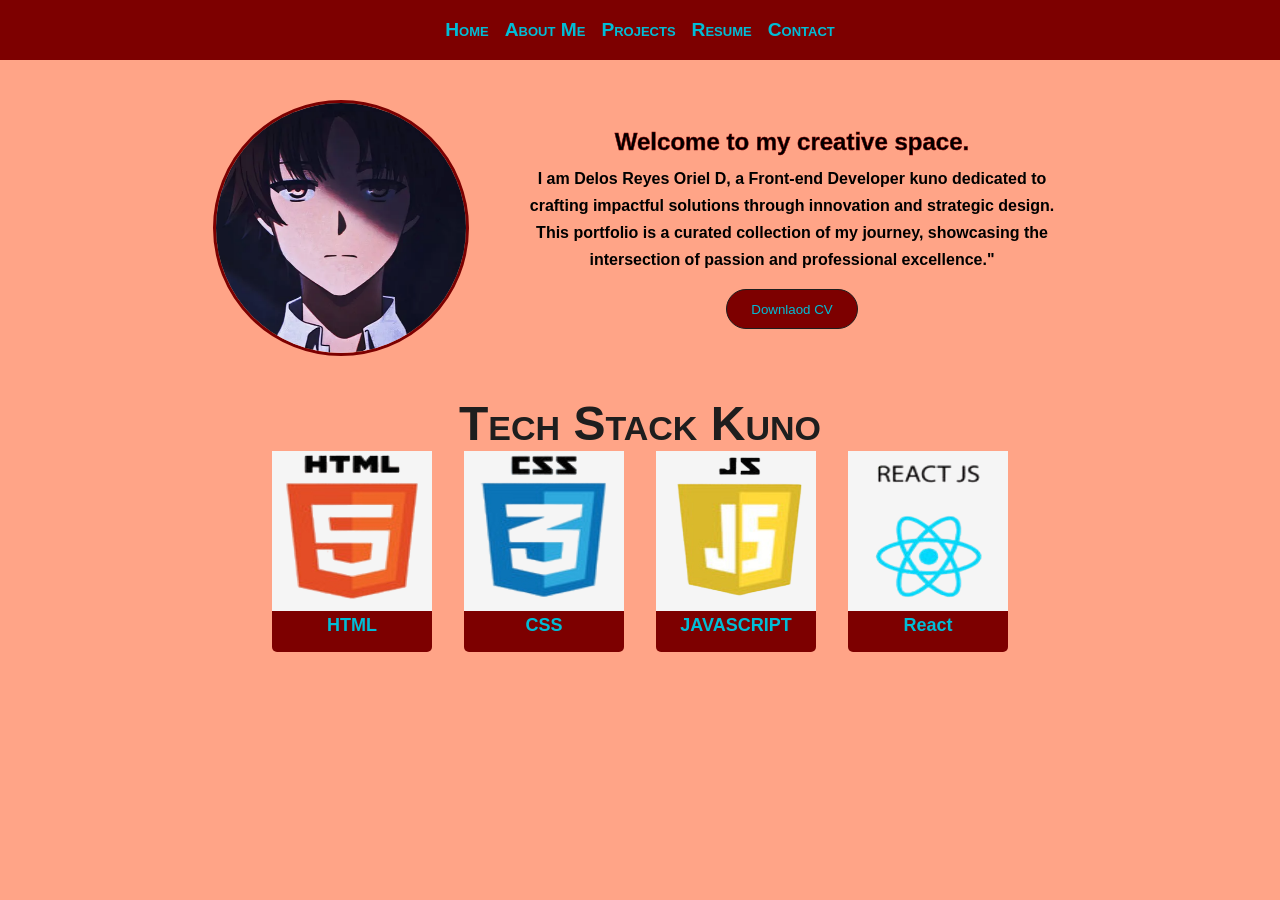
<file: DCIT26_Midterm/Delos_Reyes/index.html>
<!DOCTYPE html>
<html lang="en">

<head>
    <meta charset="UTF-8">
    <meta name="viewport" content="width=device-width, initial-scale=1.0">
    <link rel="stylesheet" href="./Css/style.css">
    <title>DCIT26_Midterm</title>
</head>

<body>
    <nav class="nav-menu">
        <ul>
            <li>
                <a href="index.html">Home</a>
            </li>
            <li>
                <a href="About.html">About Me</a>
            </li>
            <li>
                <a href="Projects.html">Projects</a>
            </li>
            <li>
                <a href="Resume.html">Resume</a>
            </li>
            <li>
                <a href="Contact.html">Contact</a>
            </li>
        </ul>
    </nav>

    <section>
        <div class="row">
            <div class="col">
                <img src="./Images/kiyotaka(1).png" alt="fake_profile">
            </div>
            <div class="col-2">
                <h1>Welcome to my creative space.</h1>
                <p>I am Delos Reyes Oriel D, a Front-end Developer kuno dedicated to crafting impactful solutions
                    through innovation and strategic design. This portfolio is a curated collection of my journey,
                    showcasing the intersection of passion and professional excellence."</p>
                <button class="btn-cv">Downlaod CV</button>
            </div>
        </div>
    </section>

    <h2>Tech Stack Kuno</h2>
    
    <div class="tech-stack">
    
    </div>

    <script src="./Script/script.js"></script>

</body>

</html>
</file>
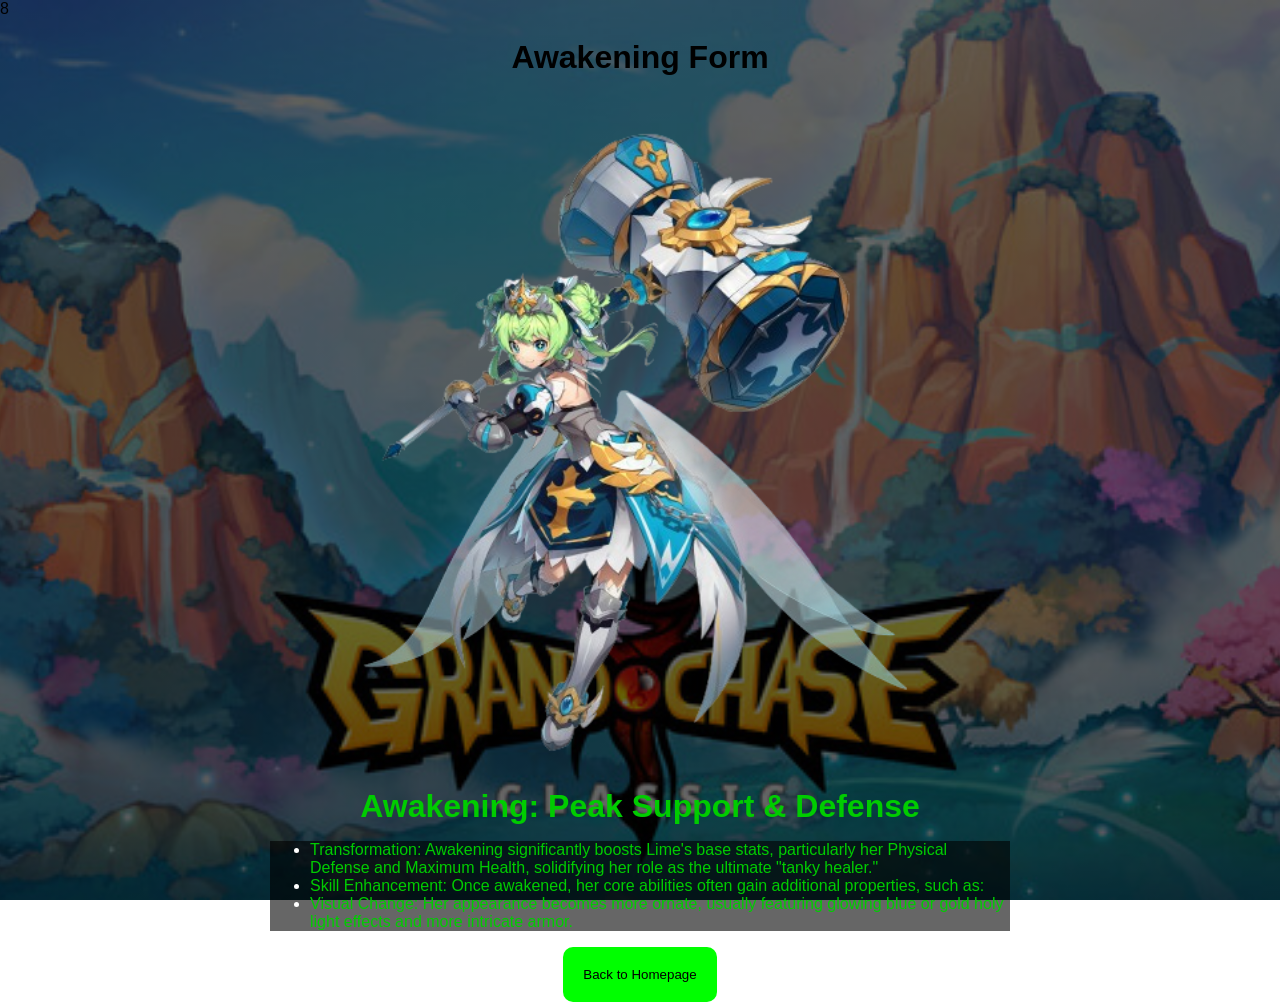
<file: Awakening.html>
8<!DOCTYPE html>
<html lang="en">
<head>
    <meta charset="UTF-8">
    <meta name="viewport" content="width=device-width, initial-scale=1.0">
    <link rel="stylesheet" href="./css/style.css">
    <style>
        .image{
            display: flex;
            justify-content: center;
            width: 100%;
        }
        .image img{
            width: 50%;
        }
    </style>
    <title>Awakening Form</title>
</head>
<body>
    <h1>Awakening Form</h1>
    <div class="image">
        <img src="./Images/lime_rbg3.png" alt="Awakening">
    </div>
    
    <main>
        <div class="description">
            Awakening: Peak Support & Defense
        </div>
        <ul>
            <li class="text">Transformation: Awakening significantly boosts Lime's base stats, particularly her Physical Defense and Maximum Health, solidifying her role as the ultimate "tanky healer."</li>
            <li class="text">Skill Enhancement: Once awakened, her core abilities often gain additional properties, such as:</li>
            <li class="text">Visual Change: Her appearance becomes more ornate, usually featuring glowing blue or gold holy light effects and more intricate armor.</li>
        </ul>
        <a href="DCIT_Lab2.html">
            <button>Back to Homepage</button>
        </a>
    </main>
    
</body>
</html>
</file>
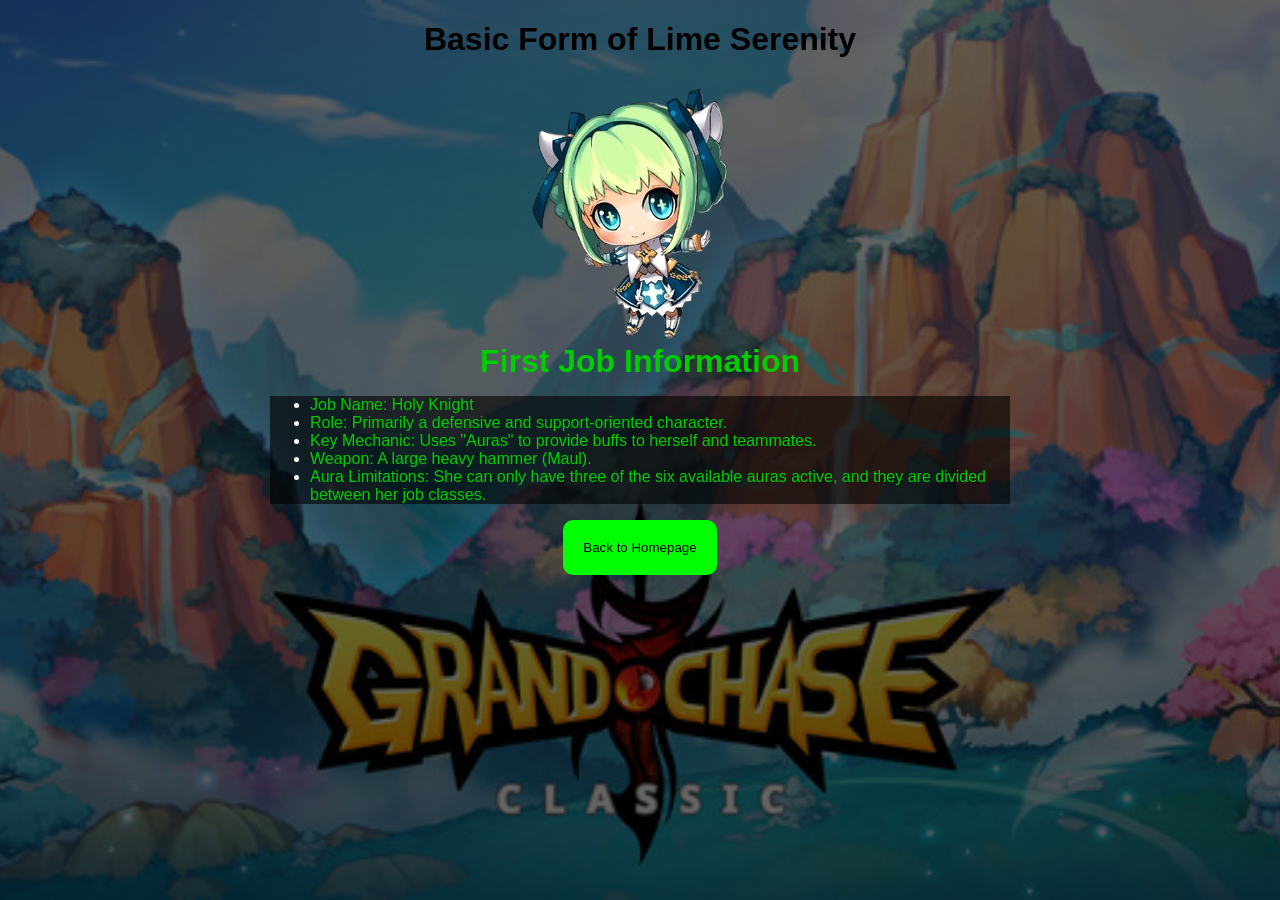
<file: Basic.html>
<!DOCTYPE html>
<html lang="en">

<head>
    <meta charset="UTF-8">
    <meta name="viewport" content="width=device-width, initial-scale=1.0">
    <link rel="stylesheet" href="./css/style.css">
    <title>Basic Form</title>
</head>

<body>
    <h1>Basic Form of Lime Serenity</h1>
    <div class="image">
        <img src="./Images/lime_rbg.png" alt="Basic_Form">
    </div>
    <main>
        <div class="description">
            First Job Information
        </div>
        <ul>
            <li class="text">Job Name: Holy Knight</li>
            <li class="text">Role: Primarily a defensive and support-oriented character.</li>
            <li class="text">Key Mechanic: Uses "Auras" to provide buffs to herself and teammates.</li>
            <li class="text">Weapon: A large heavy hammer (Maul).</li>
            <li class="text">Aura Limitations: She can only have three of the six available auras active, and they are divided between her job classes.</li>
        </ul>
        <div class=>
            <a href="DCIT_Lab2.html">
                <button>Back to Homepage</button>
            </a>
        </div>

    </main>

</body>

</html>
</file>
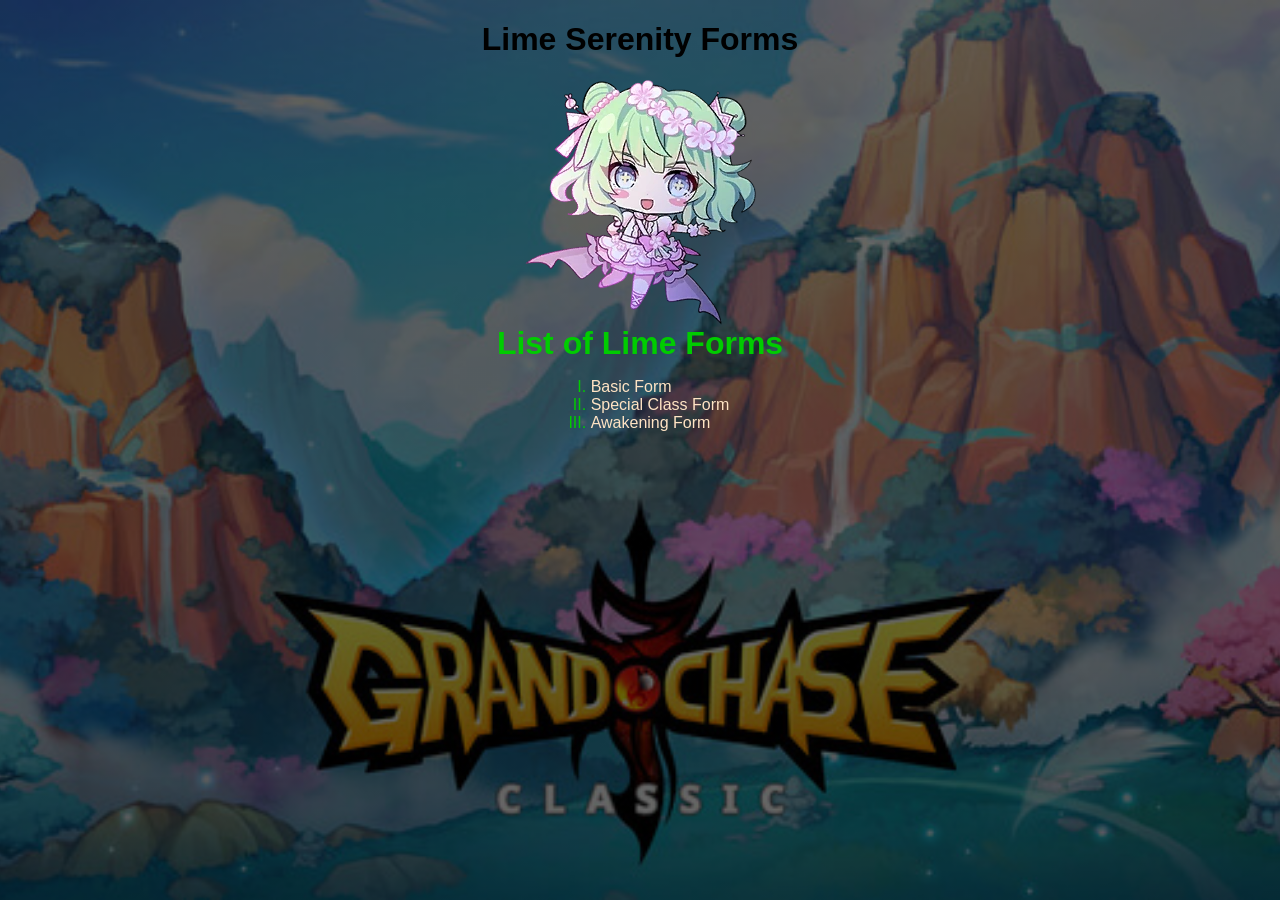
<file: DCIT_Lab2.html>
<!DOCTYPE html>
<html lang="en">

<head>
    <meta charset="UTF-8">
    <meta name="viewport" content="width=device-width, initial-scale=1.0">
    <title>DCIT 26</title>
    <link rel="stylesheet" href="./css/style.css">
</head>

<body>
    <h1>Lime Serenity Forms</h1>
    <div class="image">
        <img src="./Images/Lime.webp" alt="Lime_chibi">
    </div>

    <main>
        <div class="description">
            List of Lime Forms
        </div>
        <ol type="I">
            <li>
                <a href="Basic.html">Basic Form</a>
            </li>
            <li>
                <a href="Special.html">Special Class Form</a>
            </li>
            <li>
                <a href="Awakening.html">Awakening Form</a>
            </li>
        </ol>

    </main>

</body>

</html>
</file>
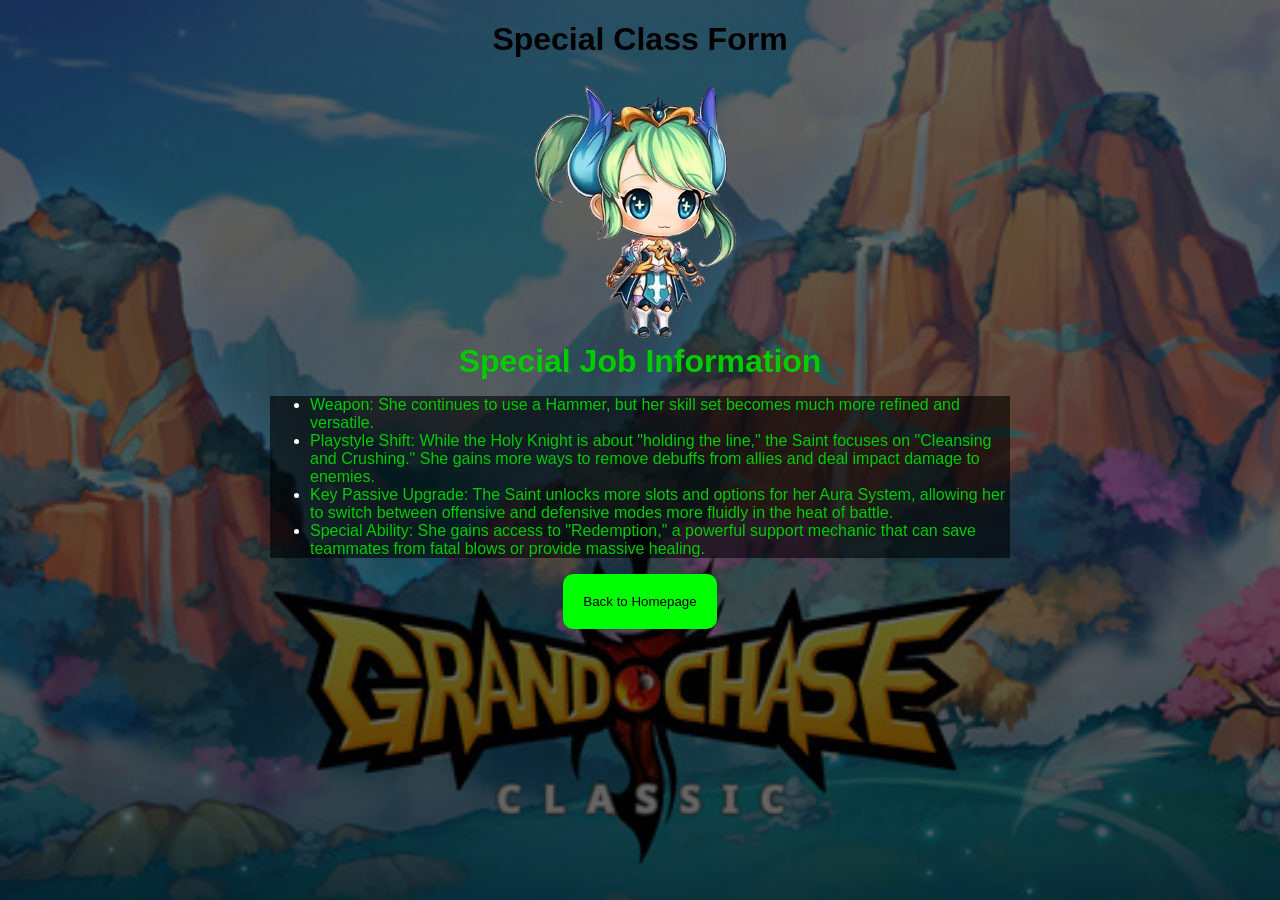
<file: Special.html>
<!DOCTYPE html>
<html lang="en">
<head>
    <meta charset="UTF-8">
    <meta name="viewport" content="width=device-width, initial-scale=1.0">
    <link rel="stylesheet" href="./css/style.css">
    <title>Special Form</title>
</head>
<body>
    <h1>Special Class Form</h1>
    <div class="image">
        <img src="./Images/lime_rbg2.png" alt="Special">
    </div>
    <main>
        <div class="description">
            Special Job Information
        </div>
        <ul>
            <li class="text">Weapon: She continues to use a Hammer, but her skill set becomes much more refined and versatile.</li>
            <li class="text">Playstyle Shift: While the Holy Knight is about "holding the line," the Saint focuses on "Cleansing and Crushing." She gains more ways to remove debuffs from allies and deal impact damage to enemies.</li>
            <li class="text">Key Passive Upgrade: The Saint unlocks more slots and options for her Aura System, allowing her to switch between offensive and defensive modes more fluidly in the heat of battle.</li>
            <li class="text">Special Ability: She gains access to "Redemption," a powerful support mechanic that can save teammates from fatal blows or provide massive healing.</li>
        </ul>
        <a href="DCIT_Lab2.html">
            <button>Back to Homepage</button>
        </a>
    </main>
    
</body>
</html>
</file>
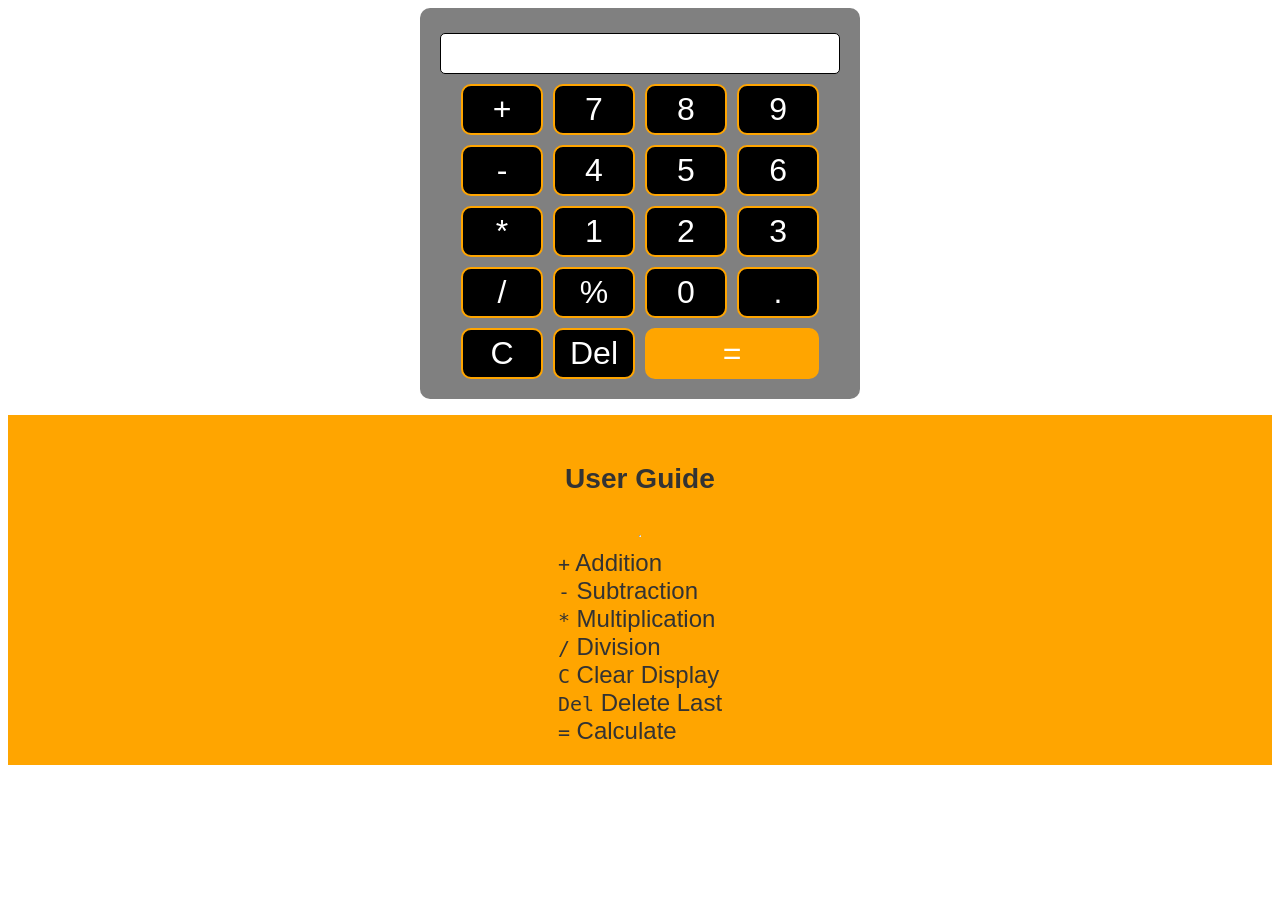
<file: DCIT26_Lab4/DCIT_Lab4.html>
<!DOCTYPE html>
<html lang="en">

<head>
    <meta charset="UTF-8">
    <meta name="viewport" content="width=device-width, initial-scale=1.0">
    <link rel="stylesheet" href="./css/style.css">
    <title>DCIT26_Lab4</title>
</head>

<body>
    <div class="calculator-container">
        <input type="text" class="display" pattern="[0-9+\-*/.]*">
        <div class="buttons">
        </div>
    </div>
    
    <div class="guide-container">
        <h3>User Guide</h3>
        <hr>
        <div class="guide-grid">
            <div class="guide-item">
                <kbd>+</kbd> <span>Addition</span>
            </div>
            <div class="guide-item">
                <kbd>-</kbd> <span>Subtraction</span>
            </div>
            <div class="guide-item">
                <kbd>*</kbd> <span>Multiplication</span>
            </div>
            <div class="guide-item">
                <kbd>/</kbd> <span>Division</span>
            </div>
            <div class="guide-item">
                <kbd>C</kbd> <span>Clear Display</span>
            </div>
            <div class="guide-item">
                <kbd>Del</kbd> <span>Delete Last</span>
            </div>
            <div class="guide-item">
                <kbd>=</kbd> <span>Calculate</span>
            </div>
        </div>
    </div>

    <script src="./script/script.js"></script>
</body>

</html>
</file>
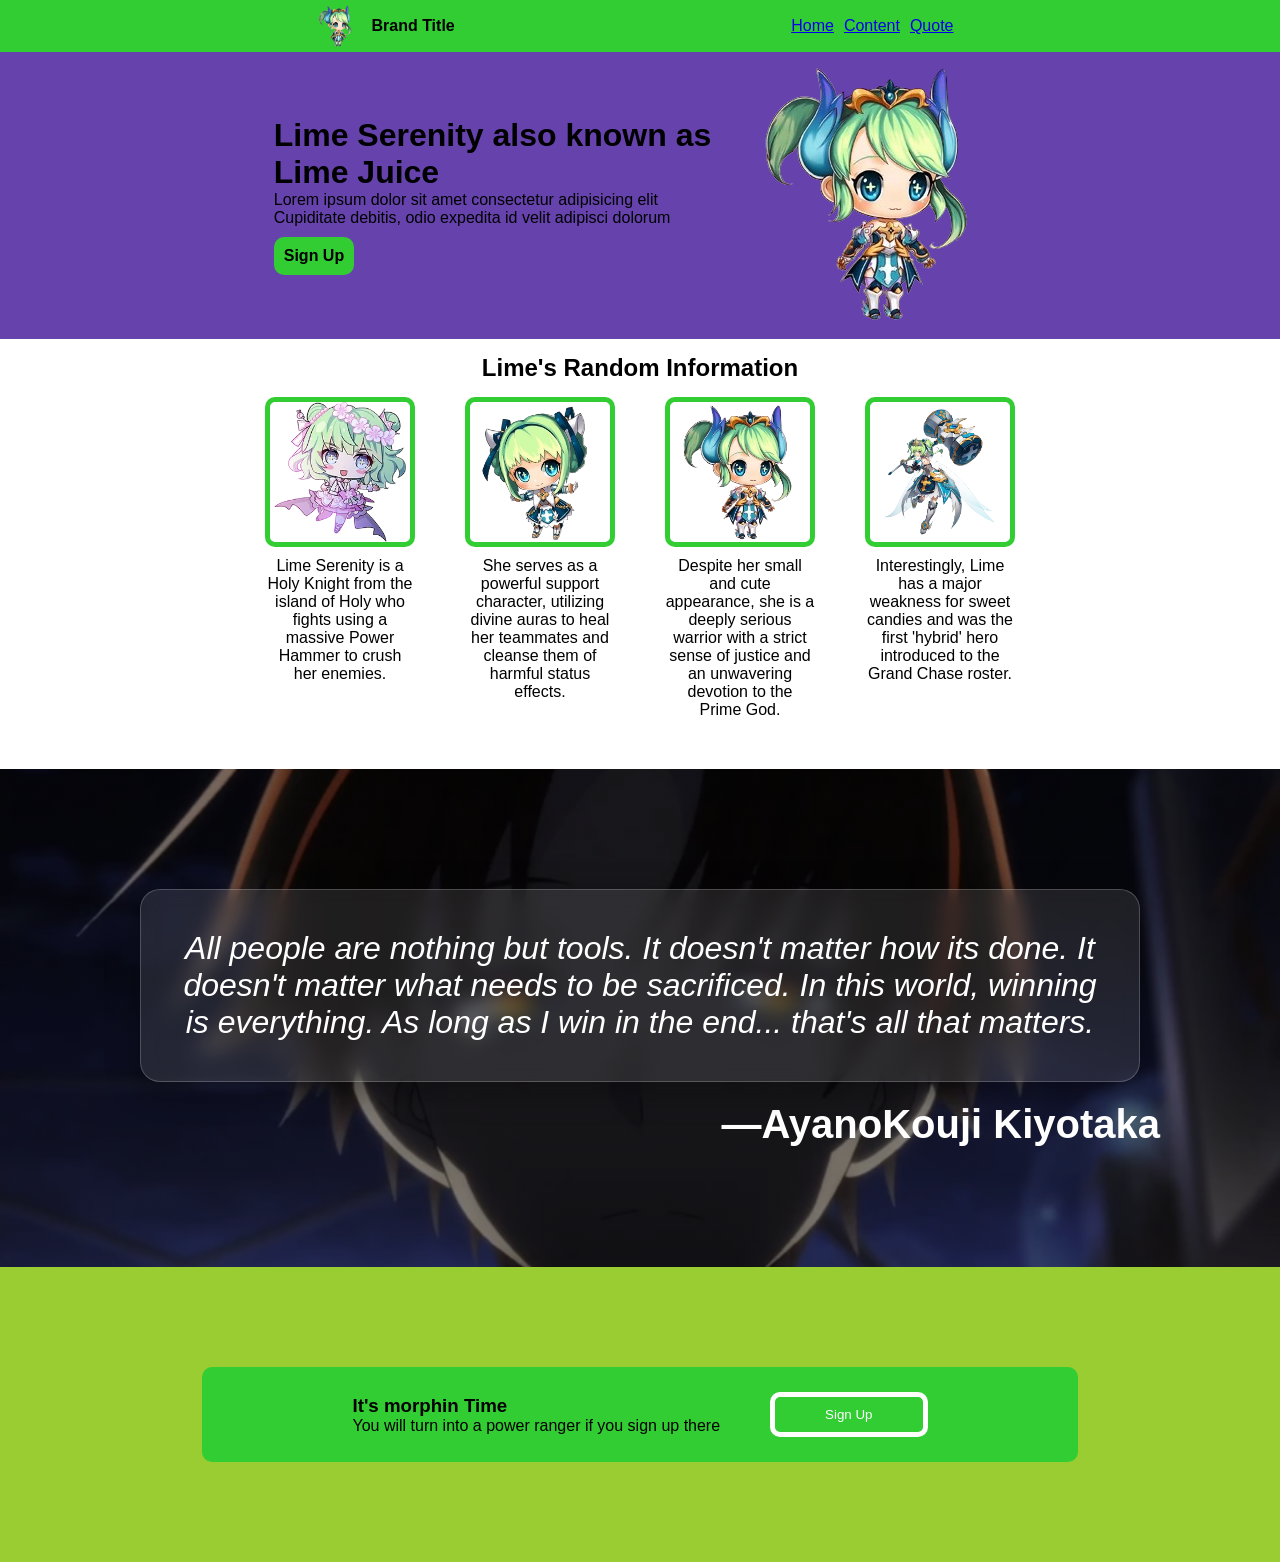
<file: DCIT_lab3/DCIT26_Lab3.html>
<!DOCTYPE html>
<html lang="en">

<head>
    <meta charset="UTF-8">
    <meta name="viewport" content="width=device-width, initial-scale=1.0">
    <link rel="stylesheet" href="./css/style.css">
    <title>Document</title>
    <style>

    </style>
</head>

<body>
    <nav>
        <div class="brand-logo">
            <img src="./images/lime_rbg2.png" alt="logo">
            <span>Brand Title</span>
        </div>
        <ul>
            <li>
                <a href="#Toppage">Home</a>
            </li>
            <li>
                <a href="#main">Content</a>
            </li>
            <li>
                <a href="#cote">Quote</a>
            </li>
        </ul>   
    </nav>
    <div class="container" id="Toppage">
        <div class="column1">
            <h1>Lime Serenity also known as <br>Lime Juice</h1>
            <p>Lorem ipsum dolor sit amet consectetur adipisicing elit
                <br>
                Cupiditate debitis, odio expedita id velit adipisci dolorum
            </p>
            <span id="button">Sign Up</span>
        </div>

        <div class="column2">
            <img class="img-content" src="./images/lime_rbg2.png" alt="">
        </div>
    </div>
    <main>
        <div class="container-main" id="main">
            <h2>Lime's Random Information</h2>
        </div>
        <div class="boxes">
        </div>
    </main >
    <section id="cote"> 
        <div class="quote">
            <i>All people are nothing but tools. It doesn't matter how its done. It doesn't matter what needs to be
                sacrificed. In this world, winning is everything. As long as I win in the end... that's all that
                matters.
            </i>
        </div>

        <div class="citation">
            <p> &mdash;AyanoKouji Kiyotaka</p>
        </div>

    </section>

    <footer>
        <div class="containfer-footer">
            <div class="row">
                <div class="col">
                    <h3>It's morphin Time</h3>
                    <p>You will turn into a power ranger if you sign up there</p>
                </div>
                <div class="col">
                    <button>Sign Up</button>
                </div>
            </div>
        </div>
    </footer>
    <script src="./script/sample.js"></script>
</body>

</html>
</file>
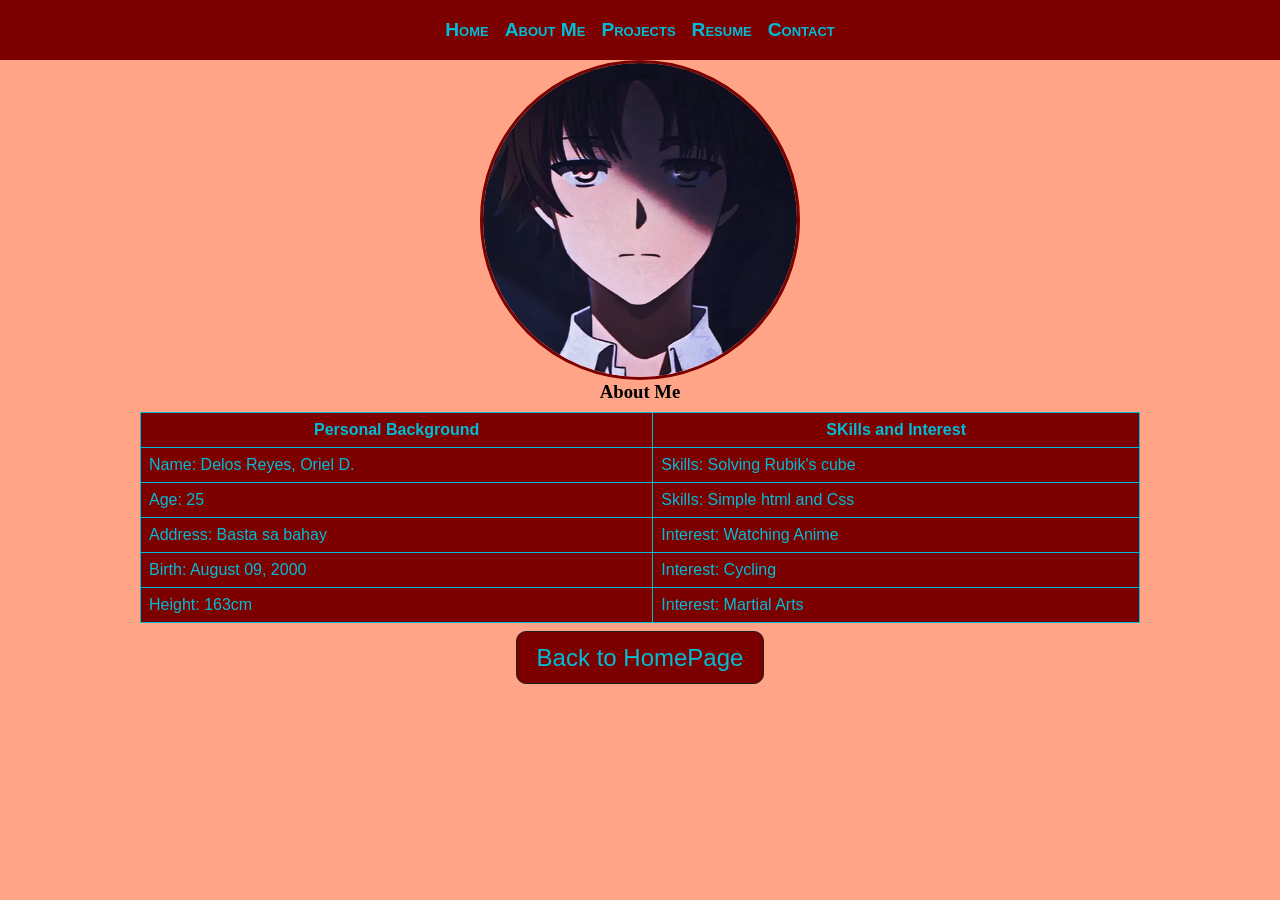
<file: DCIT26_Midterm/Delos_Reyes/About.html>
<!DOCTYPE html>
<html lang="en">

<head>
    <meta charset="UTF-8">
    <meta name="viewport" content="width=device-width, initial-scale=1.0">
    <link rel="stylesheet" href="./Css/style.css">
    <title>About</title>
</head>

<body>
    <nav class="nav-menu">
        <ul>
            <li>
                <a href="index.html">Home</a>
            </li>
            <li>
                <a href="About.html">About Me</a>
            </li>
            <li>
                <a href="Projects.html">Projects</a>
            </li>
            <li>
                <a href="Resume.html">Resume</a>
            </li>
            <li>
                <a href="Contact.html">Contact</a>
            </li>
        </ul>
    </nav>

    <main>
        <div class="profile-kuno">
            <img src="./Images/kiyotaka(1).png" alt="profile-kuno">
            <h3>About Me</h3>
        </div>
        <table>
            <thead>
                <tr>
                    <th>Personal Background</th>
                    <th>SKills and Interest</th>
                </tr>
            </thead>
            <tbody>
                <tr>
                    <td>Name: Delos Reyes, Oriel D.</td>
                    <td>Skills: Solving Rubik's cube</td>
                </tr>
                <tr>
                    <td>Age: 25</td>
                    <td>Skills: Simple html and Css</td>
                </tr>
                <tr>
                    <td>Address: Basta sa bahay</td>
                    <td>Interest: Watching Anime</td>
                </tr>
                <tr>
                    <td>Birth: August 09, 2000</td>
                    <td>Interest: Cycling</td>
                </tr>
                <tr>
                    <td>Height: 163cm</td>
                    <td>Interest: Martial Arts</td>
                </tr>
            </tbody>
        </table>
    </main>

    <div class="return-btn">
        <button>
            <a href="./index.html">
                Back to HomePage
            </a>
        </button>
    </div>

    <script src="./Script/script.js"></script>

</body>

</html>
</file>
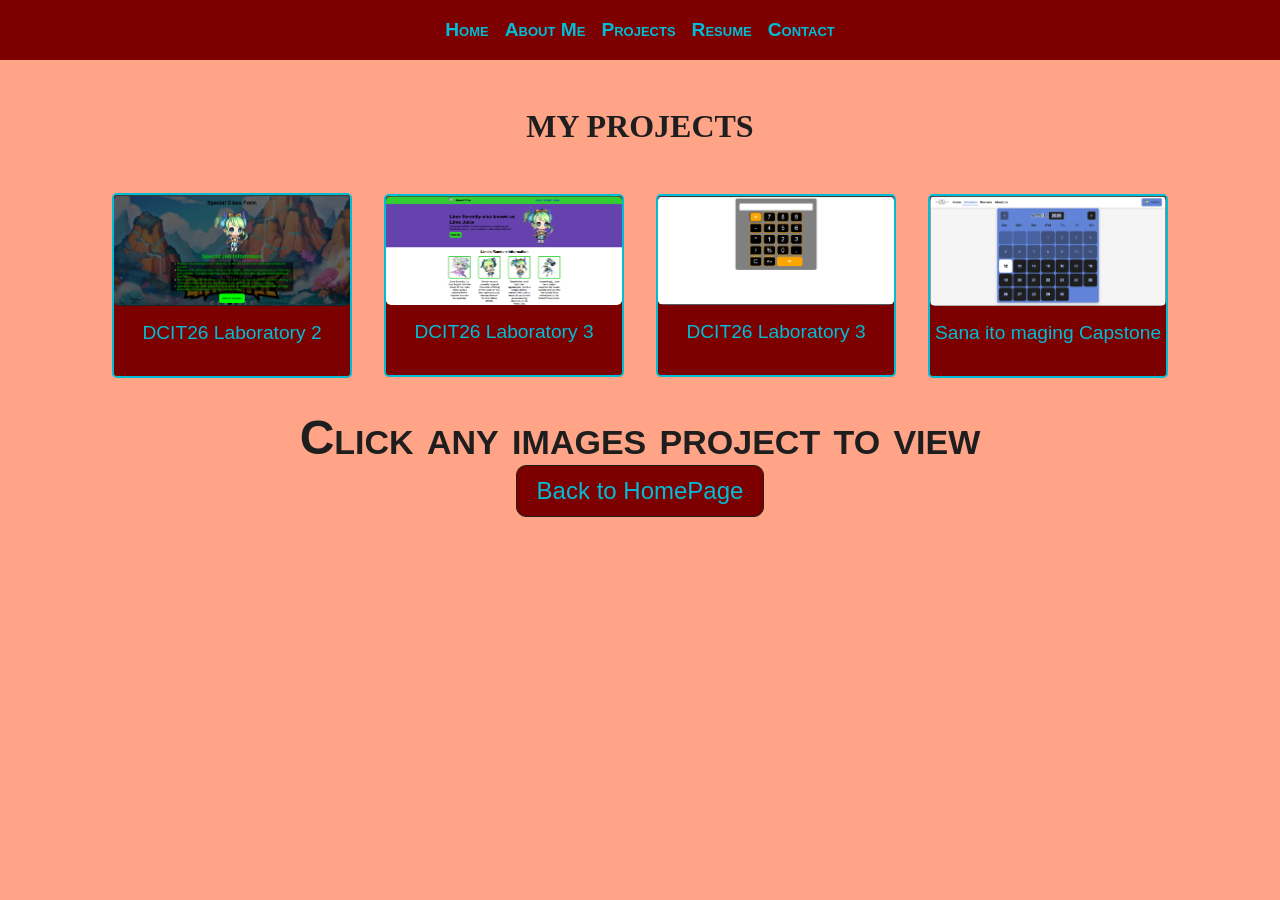
<file: DCIT26_Midterm/Delos_Reyes/Projects.html>
<!DOCTYPE html>
<html lang="en">

<head>
    <meta charset="UTF-8">
    <meta name="viewport" content="width=device-width, initial-scale=1.0">
    <link rel="stylesheet" href="./Css/style.css">
    <title>Projects</title>
</head>

<body>
    <nav class="nav-menu">
        <ul>
            <li>
                <a href="index.html">Home</a>
            </li>
            <li>
                <a href="About.html">About Me</a>
            </li>
            <li>
                <a href="Projects.html">Projects</a>
            </li>
            <li>
                <a href="Resume.html">Resume</a>
            </li>
            <li>
                <a href="Contact.html">Contact</a>
            </li>
        </ul>
    </nav>

    <div class="header">
        <h1>MY PROJECTS</h1>
    </div>
    <div class="project-container">
    </div>

    <div id="projectModal" class="modal">
        <span class="close-btn">&times;</span>
        <img class="modal-content" id="img01">
        <div id="caption"></div>
    </div>
    <h2>Click any images project to view</h2>

    <div class="return-btn">
        <button>
            <a href="./index.html">
                Back to HomePage
            </a>
        </button>
    </div>

    <script src="./Script/script2.js"></script>

</body>

</html>
</file>
<file: DCIT26_Midterm/Delos_Reyes/Css/style.css>
* {
    box-sizing: border-box;
    margin: 0;
    padding: 0;
    font-family: Arial, Helvetica, sans-serif;
}

.nav-menu ul {
    display: flex;
    flex-wrap: nowrap;
    white-space: nowrap;
    justify-content: center;
    gap: 1rem;
    padding: 1.2rem;
    background: #7d0000;
}

.nav-menu ul li a {
    text-decoration: none;
    color: #00bdd6;
}

.nav-menu ul li {
    display: flex;
    flex-wrap: nowrap;
    list-style: none;
    font-size: larger;
    font-weight: 700;
    font-variant: small-caps;
    text-align: center;
}

body {
    background: #ffa487;
    scroll-behavior: smooth;
}

body::-webkit-scrollbar {
    display: none;
}

.row {
    padding: 2.5rem;
    display: flex;
    justify-content: center;
    align-items: center;
    flex-wrap: wrap;
    gap: 2rem;
}

.row .col {
    width: 16rem;
    height: 16rem;
}

.row .col img {
    width: 100%;
    height: 100%;
    border-radius: 50%;
    object-fit: cover;
    border: solid 3px #7d0000;
}

.row .col-2 {
    display: flex;
    flex-direction: column;
    justify-content: center;
    max-width: 550px;
    margin-left: 1rem;
    align-items: center;
    overflow-wrap: break-word;
    word-wrap: break-word
}

.row .col-2 h1 {
    font-size: 1.5rem;
    line-height: 1.2;
    margin-bottom: 0.5rem;
    -webkit-text-stroke: 0.5px #7d0000;
}

.row .col-2 p {
    font-size: 1rem;
    line-height: 1.7rem;
    font-weight: 700;
    text-align: center;
}

.btn-cv {
    display: flex;
    margin-top: 1rem;
    justify-content: start;
    background: #7d0000;
    color: #00bdd6;
    border: 1px solid #1e1e1e;
    padding: 0.700rem 1.5rem;
    border-radius: 20px;
    cursor: pointer;
}

section {
    background: #ffa487;
}

main {
    display: flex;
    flex-direction: row;
    justify-content: center;
    flex-wrap: wrap;
}

.profile-kuno {
    width: 20rem;
    height: 20rem;
    border-radius: 50%;
    border: solid 3px #7d0000;
    margin-bottom: 1.5rem;
}

.profile-kuno img {
    object-fit: cover;
    width: 100%;
    height: 100%;
    border-radius: 50%;
}

main .profile-kuno h3 {
    text-align: center;
    font-family: 'Lucida Sans';
}

table {
    width: 100%;
    max-width: 1000px;
    background-color: #1e1e1e;
    border-collapse: collapse;
}

table,
table thead th,
table tbody td {
    border: 1px solid #00bdd6;
    background: #7d0000;
    color: #00bdd6;
    padding: 0.5rem;
    margin: 0.5rem;
}


.project-container {
    display: flex;
    justify-content: center;
    align-items: center;
    flex-wrap: wrap;
    gap: 2rem;
}

.project-container .card {
    display: flex;
    flex-direction: column;
    background: transparent;
    width: 15rem;
    border-radius: 5px;
    background: #7d0000;
    padding-bottom: 2rem;
    border: 2px solid #00bdd6;
    cursor: pointer;
    margin-bottom: 2rem;
}

.card:hover {
    transform: scale(1.1);
    transition: 0.5s ease-in-out;
}

.project-container .card .card-description {
    display: flex;
    justify-content: center;
    margin-top: 1rem;
    color: #00bdd6;
    font-size: larger;
}

.project-container .card img {
    width: 100%;
    height: 100%;
    object-fit: cover;
    border-radius: 5px;
}

.header h1 {
    text-align: center;
    margin: 3rem;
    font-family: Verdana;
    color: #1e1e1e;
}

@media screen and (max-width: 600px) {
    .project-container {
        display: grid;
        grid-template-columns: repeat(2, 1fr);
        gap: 10px;
        padding: 10px;
    }

    .project-container .card {
        width: 100%;
        font-size: 0.8rem;
    }

    .project-container .card .card-description {
        font-size: 0.9rem;
        padding: 5px;
        text-align: center;
    }

    .header h1 {
        margin: 1.5rem;
        font-size: 1.5rem;
    }
}

@media screen and (max-width: 350px) {
    .project-container {
        grid-template-columns: 1fr;
    }
}

.modal {
    display: none;
    position: fixed;
    z-index: 1000;
    padding-top: 100px;
    left: 0;
    top: 0;
    width: 100%;
    height: 100%;
    background-color: rgba(0, 0, 0, 0.9);
}

.modal-content {
    margin: auto;
    display: block;
    width: 80%;
    max-width: 700px;
}

.close-btn {
    position: absolute;
    top: 15px;
    right: 35px;
    color: #f1f1f1;
    font-size: 40px;
    font-weight: bold;
    cursor: pointer;
}

#caption {
    margin: auto;
    display: block;
    width: 80%;
    text-align: center;
    color: #ccc;
    padding: 10px 0;
}

.tech-stack{
    display: flex;
    justify-content: center;
    flex-wrap: wrap;
    align-items: center;
    gap: 2rem;
    margin-bottom: 2rem;
}

.tech-stack .tech-stack-img{
    background: #7d0000;
    border-radius: 5px;
}

.tech-stack-img img{
    background: #f5f5f5;
    width: 10rem;
    height: 10rem;
}

.tech-stack-label{
    text-align: center;
    color: #00bdd6;
    font-size: large;
    font-weight: 700;
    padding-bottom: 1rem;
}

.resume-container h3,
.contact-header h3,
h2{
    text-align: center;
    font-variant: small-caps;
    color: #1e1e1e;
    font-size: 3rem;
}

.Accordion-container{
    display: flex;
    flex-direction: column;
    justify-content: center;
    align-items: center;
}

.accordion-item{
    width: 100%;
    max-width: 600px; 
    margin-bottom: 10px;
    display: flex;
    justify-content: center;
    flex-direction: column;
}

.accordion-item .accordion {
    display: flex;
    justify-content: space-between;
    background-color: #7d0000;
    color: #00bdd6;
    cursor: pointer;
    padding: 18px;
    width: 100%;
    border: 2px solid #00bdd6; 
    text-align: left;
    outline: none;
    font-size: 1rem;
    font-weight: bold;
    border-radius: 10px;
    transition: 0.4s;
}

.accordion-item .accordion:hover {
    background-color: #a30000; 
    letter-spacing: 1px; 
}

.panel ul{
    background-color: #f5f5f5;
    color: #7d0000;
    border-radius: 10px;
    width: 100%;
}

.panel ul li{
    list-style: none;
    padding: 0.5rem;
}
.panel {
    display: none;
    overflow: hidden;
    padding: 10px 18px;
    padding: 0 18px;
}

.arrow {
    display: inline-block; 
    margin-left: 10px;
    transition: transform 0.3s ease; 
}
.accordion.active .arrow {
    transform: rotate(180deg); /* Paikutin ng 180 degrees */
}

button a{
    display: flex;
    justify-content: center;
}

.return-btn{
    display: flex;
    justify-content: center;
    align-items: center;
}

.return-btn button{
    font-size: 1.5rem;
    padding: 0.7rem 1.2rem;
    border-radius: 10px;
    border: 1px solid #1e1e1e;
    background: #7d0000;
}

.return-btn button a{
    text-decoration: none;
    color: #00bdd6;
}

.contact-container{
    display: flex;
    flex-wrap: wrap;
    justify-content: center;
    align-items: center;
    gap: 2rem;
}

.contact-item img{
    background-color: #f5f5f5;
    border: 3px solid #7d0000;
    border-radius: 50%;
    width: 15rem;
}

.contact-item img:hover{
    transform: scale(1.1);
    transition: 0.5s ease-in-out;
}

.contact-item p{
    text-align: center;
    font-size: 2rem;
    font-weight: 700;
}

form{
    display: flex;
    flex-direction: column;
    background: #ffa487;
    padding: 2.5rem;
}

form input{
    padding: 5px;
    border-radius: 10px;
    margin-bottom: 1.5rem;
    
}

form textarea{
    padding: 1.5rem;
    border-radius: 10px;
}

form button{
    margin-top: 0.5rem;
    background: rgb(44, 142, 255);
    color: #ffff;
    padding: 15px 10px;
    border-radius: 10px;
}

.contact-form{
    display: flex;
    justify-content: center;
}

.contact-form button{
    margin: 2rem;
    align-items: center;
    color: #f5f5f5;
    background: #1e1e1e;
    padding: 10px 15px;
    border-radius: 60px;
}
</file>
<file: css/style.css>
body {
    margin: 0;
    padding: 0;
    position: relative;
    font-family: Arial, Helvetica, sans-serif;
}

body::before {
    content: "";
    background-image: linear-gradient(rgba(0, 0, 0, 0.6), rgba(0, 0, 0, 0.6)),
        url('../Images/background.jpg');
    background-size: cover;
    background-position: center;
    background-attachment: fixed;

    position: fixed;
    top: 0;
    left: 0;
    width: 100%;
    height: 100%;

    opacity: 1;
    z-index: -1;
}

.description {
    color: #00cc00;
    font-weight: bold;
    font-size: 2rem;

}

ul {
    background-color: rgba(0, 0, 0, 0.6);
    max-width: 700px;
}

ul li::marker {
    color: white;
}

ul li {
    color: #00cc00;
}

.text {
    color: #00cc00;
}

li a,
button a {
    text-decoration: none;
}

li a,
p {
    color: bisque;
}

ol li {
    color: #00cc00;
}

li {
    white-space: normal;
    overflow-wrap: break-word;
    word-wrap: break-word;
    max-width: 100%;
}

h1 {
    text-align: center;
}

main,
.image,
p {
    display: flex;
    flex-direction: column;
    justify-content: center;
    align-items: center;
    z-index: 2;
    opacity: 2;
}

button {
    background-color: lime;
    padding: 20px;
    border-radius: 10px;
    border: none;
}

button:hover {
    background-color: #00cc00;
    color: rgb(55, 0, 255)
}
</file>
<file: DCIT26_Lab4/css/style.css>
.calculator-container{
    display: flex;
    flex-direction: column;
    justify-content: center;
    align-items: center;
    background-color: gray;
    max-width: 400px;
    margin: auto;
    padding: 20px;
    border-radius: 10px;
}
.display{
    width: 100%;
    margin-bottom: 10px;
    font-size: 2rem;
    border: 1px solid black;
    margin-top: 5px;
    border-radius: 5px;
    text-align: end;
    box-sizing: border-box;
}
.buttons{
    display: grid;
    grid-template-columns: repeat(4, 1fr);
    gap: 10px;
    margin: 0;
}
.buttons button{
    background-color: black;
    color: white;
    border: 2px solid orange;
    border-radius: 10px;
    padding: 5px 15px;
    font-size: 2rem;
    font-weight: 500;
}

.buttons button:hover{
    background-color: orange;
    color: white;
    border: 2px solid black;
}

button.equals{
    grid-column: span 2;
    background-color: orange;
}

.guide-container {
    display: flex;
    flex-direction: column;
    align-items: center;
    justify-content: center;
    background-color: orange; 
    margin-top: 1rem;
    padding: 20px;
    font-size: x-large;
    font-family: 'Segoe UI', Tahoma, Geneva, Verdana, sans-serif;
    color: #333;
}
</file>
<file: DCIT_lab3/css/style.css>
* {
    box-sizing: border-box;
    font-family: Arial, Helvetica, sans-serif;
    padding: 0;
    margin: 0;
}

span {
    font-weight: 800;
}

nav {
    display: flex;
    justify-content: space-evenly;
    align-items: center;
    background-color: limegreen;
}

ul {
    display: flex;
    list-style: none;
    margin: 15px;
}

li {
    padding-left: 10px;
}

.brand-logo {
    display: flex;
    gap: 10px;
    align-items: center;
}

.brand-logo img {
    width: 40px;
    margin: 5px;
}

.container {
    display: flex;
    flex-wrap: wrap;
    justify-content: center;
    align-items: center;
    background-color: rgba(54, 7, 148, 0.76);
}

.column1 h1 {
    padding-right: 25px;
}

p {
    font-family: 'Gill Sans MT', 'Trebuchet MS', sans-serif;
}

.img-content {
    margin: 10px 50px;
    margin: 10px;
}

#button {
    display: inline-block;
    margin-top: 10px;
    padding: 10px;
    background-color: limegreen;
    border-radius: 10px;
    color: black;
    font-weight: 600;
}

main {
    padding-bottom: 50px;
}

.container-main {
    margin: 15px;
    display: flex;
    justify-content: center;
}
.box-wrapper{
    width: 150px;
    display:flex;
    flex-direction:column;
    align-items:center;
}

.boxes {
    display: flex;
    flex-wrap: wrap;
    justify-content: center;
    gap: 50px;
}

.box-img {
    display: flex;
    width: 150px;
    height: 150px;
    border: 5px solid limegreen;
    border-radius: 10px;
}
.box-img img{
    width: 100%;
    height: 100%;
    object-fit: contain;
}

.img-description {
    margin-top: 10px;
    text-align: center;
}
section{
    padding: 120px;
    text-align: center;
    background-image: linear-gradient(rgba(0,0,0,0.5), rgba(0,0,0,0.5)), url('../images/Episode_012-07.webp');
    background-size: cover;      
    background-position: center; 
    background-repeat: no-repeat;
}
.quote{
    background: rgba(255, 255, 255, 0.1); 
    backdrop-filter: blur(10px);
    padding: 40px;
    border-radius: 20px;
    border: 1px solid rgba(255, 255, 255, 0.2);
    box-shadow: 0 8px 32px 0 rgba(0, 0, 0, 0.37);
    max-width: 1000px;
    margin: 0 auto;
}
section i{
    font-size: 32px;
    color: white;
}

.citation{
    margin-top: 20px; 
    font-weight: bold;
    text-align: end;
    color: white;
    font-size: 40px;
}
footer{
    display: flex;
    justify-content: center;
    align-items: center;
    padding: 100px;
    background-color: yellowgreen;
}
.row{
    background-color: limegreen;
    border-radius: 10px;
    padding: 25px 150px;
    display: flex;
    flex-wrap: wrap;
    justify-content: center;
    align-items: center;
    gap: 50px;
}

.col button{
    border: 5px solid white;
}
button{
    background-color: limegreen;
    padding: 10px 50px;
    color: white;
    border-radius: 10px;
}
@media screen and (max-width: 768px) {
    section {
        padding: 40px 20px; 
    }
    .quote {
        padding: 20px;
    }
    section i {
        font-size: 18px; 
        line-height: 1.5;
    }
    .citation { 
        font-size: 24px; 
        text-align: center;
    }
}
</file>
